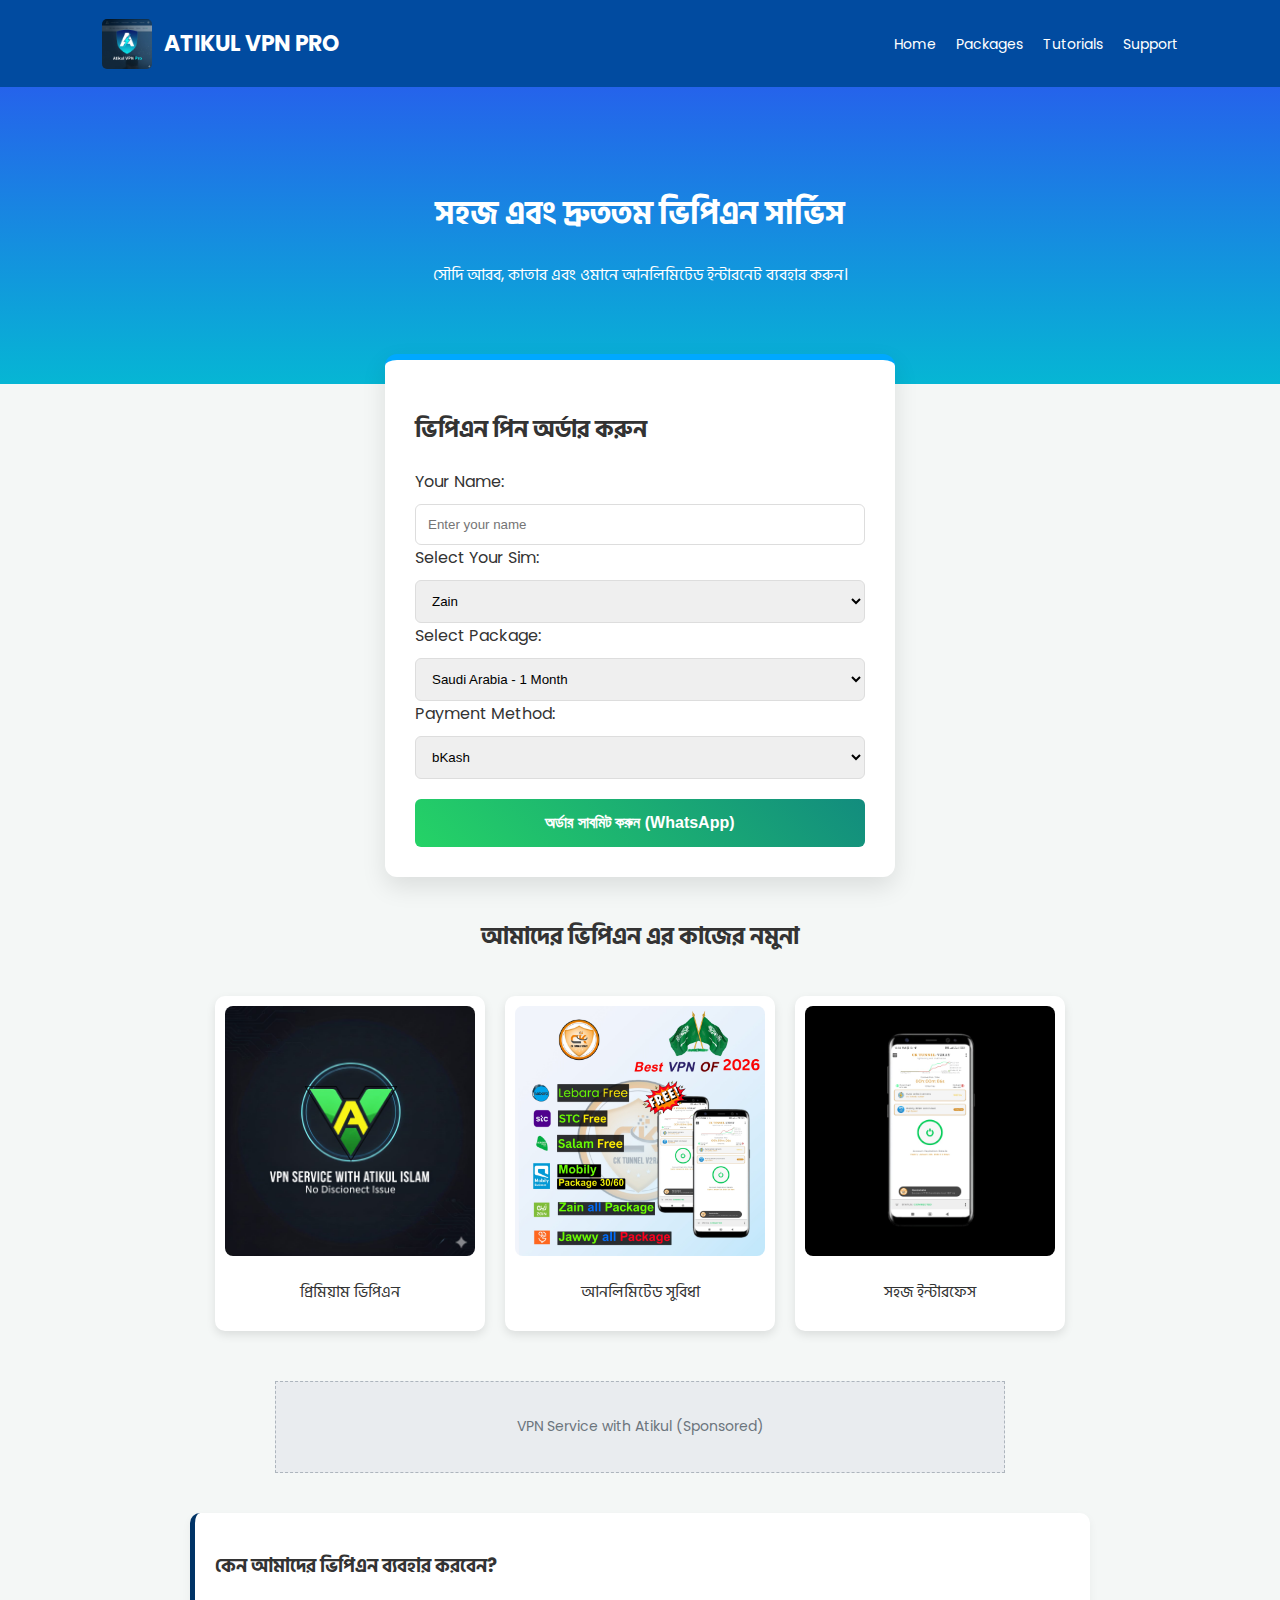
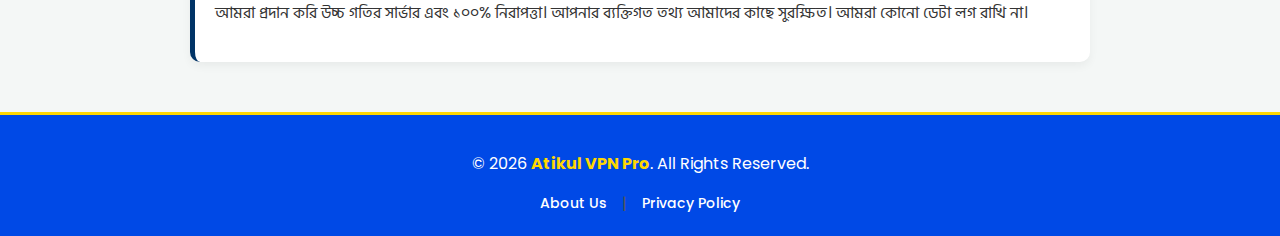
<file: index.html>
<!DOCTYPE html>
<html lang="en">
<head>
    <meta charset="UTF-8">
    <meta name="viewport" content="width=device-width, initial-scale=1.0">
    <title>VPN PRO - Premium Service</title>
    <link rel="stylesheet" href="style.css">
</head>
<body>

<nav class="navbar">
    <div class="logo-container">
        <img src="images/logo.jpg.jpeg" alt="Atikul VPN Pro Logo" class="site-logo">
        <span class="logo-text">Atikul VPN Pro</span>
    </div>
    <ul class="nav-links">
        <li><a href="index.html">Home</a></li>
        <li><a href="packages.html">Packages</a></li>
        <li><a href="tutorials.html">Tutorials</a></li>
        <li><a href="support.html">Support</a></li>
    </ul>
</nav>



    <header class="hero">
        <h1>সহজ এবং দ্রুততম ভিপিএন সার্ভিস</h1>
        <p>সৌদি আরব, কাতার এবং ওমানে আনলিমিটেড ইন্টারনেট ব্যবহার করুন।</p>
    </header>

    <div class="main-content">
        
        <div class="container">
            <h2>ভিপিএন পিন অর্ডার করুন</h2>
            <form id="vpnForm">
              
            
            <label>Your Name:</label>
<input type="text" id="userName" placeholder="Enter your name" required>

<label>Select Your Sim:</label>
<select id="simOperator">
    <option value="Zain">Zain</option>
    <option value="STC">STC</option>
    <option value="Mobily">Mobily</option>
    <option value="Ooredoo">Ooredoo</option>
    <option value="Friendi">Friendi</option>
    <option value="Jawwy">Jawwy</option>
</select>

<label>Select Package:</label>
<select id="package">
    <option value="Saudi 1 Month">Saudi Arabia - 1 Month</option>
    <option value="Qatar 1 Month">Qatar - 1 Month</option>
    <option value="Oman 1 Month">Oman - 1 Month</option>
    <option value="UAE 1 Month">UAE - 1 Month</option>
</select>

<label>Payment Method:</label>
<select id="paymentMethod">
    <option value="bKash">bKash</option>
    <option value="Nagad">Nagad</option>
    <option value="Recharge Card">Recharge Card</option>
    <option value="Bank Transfer">Bank Transfer</option>
</select>

<div style="display: none;">
    <textarea id="details"></textarea>
</div>



                <button type="button" onclick="placeOrder()">অর্ডার সাবমিট করুন (WhatsApp)</button>
            </form>
        </div>

       <section class="screenshots">
    <h2 style="text-align: center; margin-top: 40px;">আমাদের ভিপিএন এর কাজের নমুনা</h2>
    <div class="screenshot-gallery">
        
        <div class="ss-box">
            <img src="images/ss1.jpeg.jpeg" alt="VPN Logo">
            <p>প্রিমিয়াম ভিপিএন</p>
        </div>

        <div class="ss-box">
            <img src="images/ss2.jpeg.jpeg" alt="VPN Features">
            <p>আনলিমিটেড সুবিধা</p>
        </div>

        <div class="ss-box">
            <img src="images/ss3.jpeg.jpeg" alt="VPN App View">
            <p>সহজ ইন্টারফেস</p>
        </div>

    </div>
</section>



<div class="ad-placeholder">
    <p>VPN Service with Atikul (Sponsored)</p>
</div>

<section class="info-section">
    <div class="info-box">
        <h3>কেন আমাদের ভিপিএন ব্যবহার করবেন?</h3>
        <p>আমরা প্রদান করি উচ্চ গতির সার্ভার এবং ১০০% নিরাপত্তা। আপনার ব্যক্তিগত তথ্য আমাদের কাছে সুরক্ষিত। আমরা কোনো ডেটা লগ রাখি না।</p>
    </div>
</section>



    </div>



    

  <footer class="main-footer">
    <div class="footer-content">
        <p>&copy; 2026 <span>Atikul VPN Pro</span>. All Rights Reserved.</p>
        <div class="footer-links">
            <a href="about.html">About Us</a>
            <span class="divider">|</span>
            <a href="privacy.html">Privacy Policy</a>
        </div>
    </div>
</footer>

    <script src="script.js"></script>
</body>
</html>
</file>
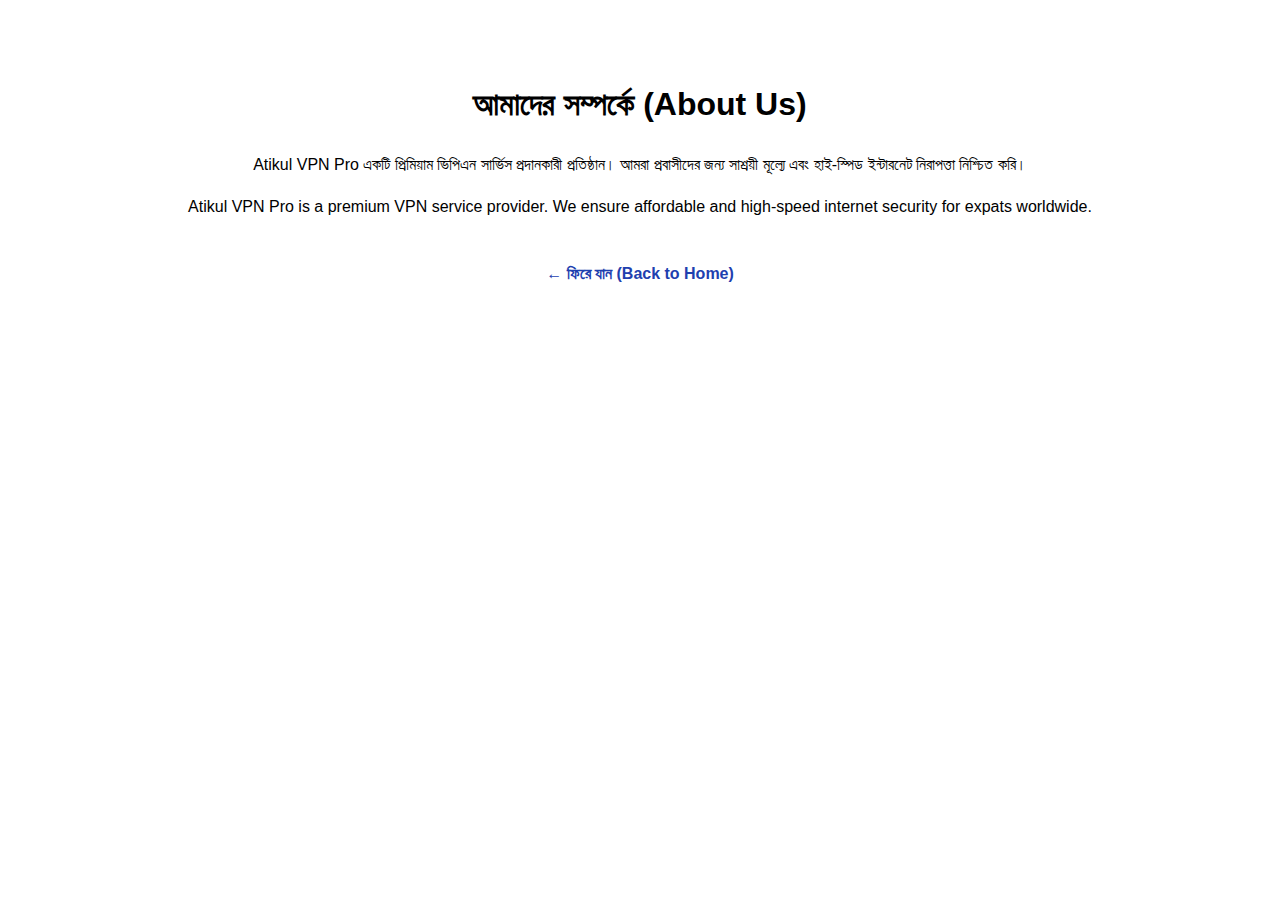
<file: about.html>
<!DOCTYPE html>
<html lang="bn">
<head>
    <meta charset="UTF-8">
    <title>About Us - Atikul VPN Pro</title>
    <style>body{font-family: sans-serif; padding: 50px; line-height: 1.6; text-align: center;} .back{color: #1E40AF; text-decoration: none; font-weight: bold;}</style>
</head>
<body>
    <h1>আমাদের সম্পর্কে (About Us)</h1>
    <p>Atikul VPN Pro একটি প্রিমিয়াম ভিপিএন সার্ভিস প্রদানকারী প্রতিষ্ঠান। আমরা প্রবাসীদের জন্য সাশ্রয়ী মূল্যে এবং হাই-স্পিড ইন্টারনেট নিরাপত্তা নিশ্চিত করি।</p>
    <p>Atikul VPN Pro is a premium VPN service provider. We ensure affordable and high-speed internet security for expats worldwide.</p>
    <br>
    <a href="index.html" class="back">← ফিরে যান (Back to Home)</a>
</body>
</html>
</file>
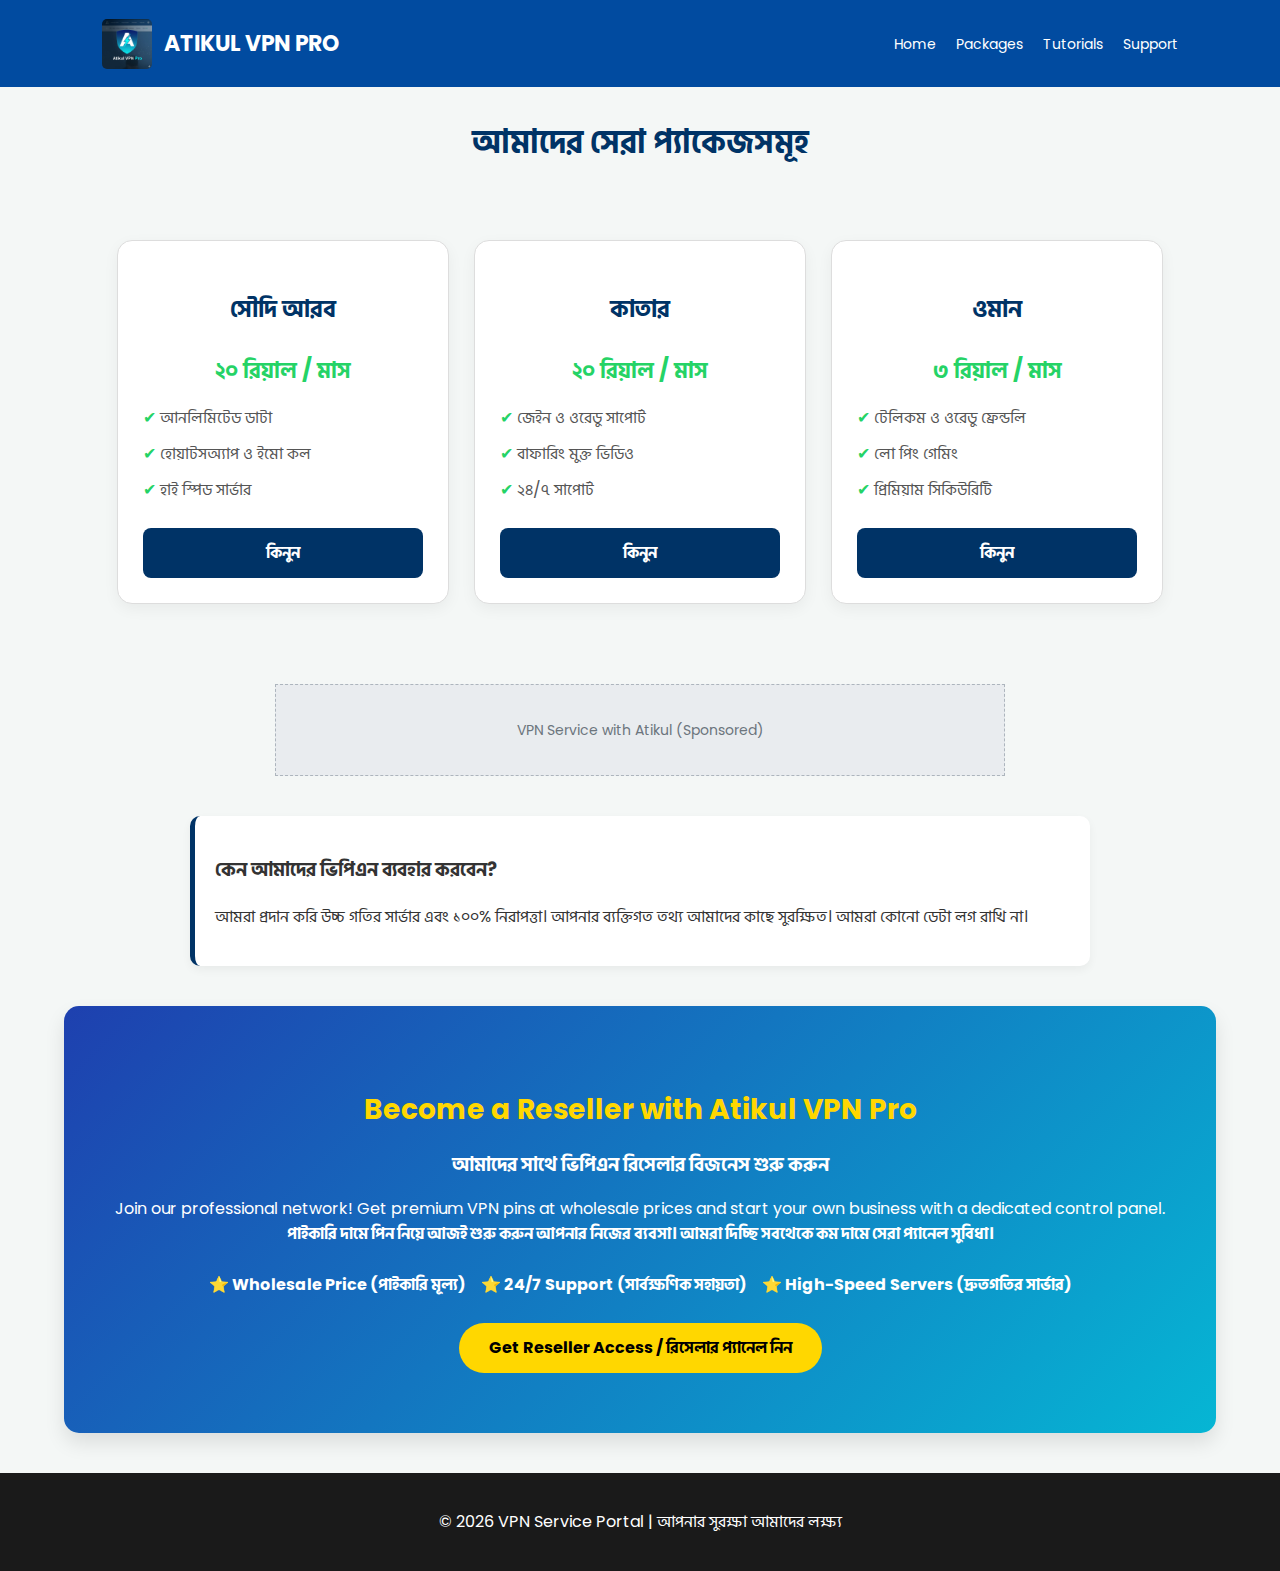
<file: packages.html>
<!DOCTYPE html>
<html lang="en">
<head>
    <meta charset="UTF-8">
    <meta name="viewport" content="width=device-width, initial-scale=1.0">
    <title>VPN Packages - VPN PRO</title>
    <link rel="stylesheet" href="style.css">
</head>
<body>

   <nav class="navbar">
    <div class="logo-container">
        <img src="images/logo.jpg.jpeg" alt="Atikul VPN Pro Logo" class="site-logo">
        <span class="logo-text">Atikul VPN Pro</span>
    </div>
    <ul class="nav-links">
        <li><a href="index.html">Home</a></li>
        <li><a href="packages.html">Packages</a></li>
        <li><a href="tutorials.html">Tutorials</a></li>
        <li><a href="support.html">Support</a></li>
    </ul>
</nav>

    <div class="package-container">
        <h1 style="text-align: center; color: #003366; margin-top: 30px;">আমাদের সেরা প্যাকেজসমূহ</h1>
        
        <div class="price-cards">
            <div class="card">
                <h3>সৌদি আরব</h3>
                <p class="price">২০ রিয়াল / মাস</p>
                <ul>
                    <li>আনলিমিটেড ডাটা</li>
                    <li>হোয়াটসঅ্যাপ ও ইমো কল</li>
                    <li>হাই স্পিড সার্ভার</li>
                </ul>
                <a href="index.html" class="buy-btn">কিনুন</a>
            </div>

            <div class="card">
                <h3>কাতার</h3>
                <p class="price">২০ রিয়াল / মাস</p>
                <ul>
                    <li>জেইন ও ওরেডু সাপোর্ট</li>
                    <li>বাফারিং মুক্ত ভিডিও</li>
                    <li>২৪/৭ সাপোর্ট</li>
                </ul>
                <a href="index.html" class="buy-btn">কিনুন</a>
            </div>

            <div class="card">
                <h3>ওমান</h3>
                <p class="price">৩ রিয়াল / মাস</p>
                <ul>
                    <li>টেলিকম ও ওরেডু ফ্রেন্ডলি</li>
                    <li>লো পিং গেমিং</li>
                    <li>প্রিমিয়াম সিকিউরিটি</li>
                </ul>
                <a href="index.html" class="buy-btn">কিনুন</a>
            </div>
        </div>
    </div>


    <div class="ad-placeholder">
    <p>VPN Service with Atikul (Sponsored)</p>
</div>

<section class="info-section">
    <div class="info-box">
        <h3>কেন আমাদের ভিপিএন ব্যবহার করবেন?</h3>
        <p>আমরা প্রদান করি উচ্চ গতির সার্ভার এবং ১০০% নিরাপত্তা। আপনার ব্যক্তিগত তথ্য আমাদের কাছে সুরক্ষিত। আমরা কোনো ডেটা লগ রাখি না।</p>
    </div>
</section>


<section class="reseller-promo">
    <div class="reseller-content">
        <h2>Become a Reseller with Atikul VPN Pro</h2>
        <h3 style="color: #fff; margin-bottom: 15px;">আমাদের সাথে ভিপিএন রিসেলার বিজনেস শুরু করুন</h3>
        
        <p>
            Join our professional network! Get premium VPN pins at wholesale prices and start your own business with a dedicated control panel. <br>
            <strong>পাইকারি দামে পিন নিয়ে আজই শুরু করুন আপনার নিজের ব্যবসা। আমরা দিচ্ছি সবথেকে কম দামে সেরা প্যানেল সুবিধা।</strong>
        </p>
        
        <div class="reseller-features">
            <span>⭐ Wholesale Price (পাইকারি মূল্য)</span>
            <span>⭐ 24/7 Support (সার্বক্ষণিক সহায়তা)</span>
            <span>⭐ High-Speed Servers (দ্রুতগতির সার্ভার)</span>
        </div>
        
        <a href="https://wa.me/8801349967157?text=I want to join as a Reseller" class="reseller-btn">Get Reseller Access / রিসেলার প্যানেল নিন</a>
    </div>
</section>


    <footer class="site-footer">
        <p>&copy; 2026 VPN Service Portal | আপনার সুরক্ষা আমাদের লক্ষ্য</p>
    </footer>

</body>
</html>
</file>
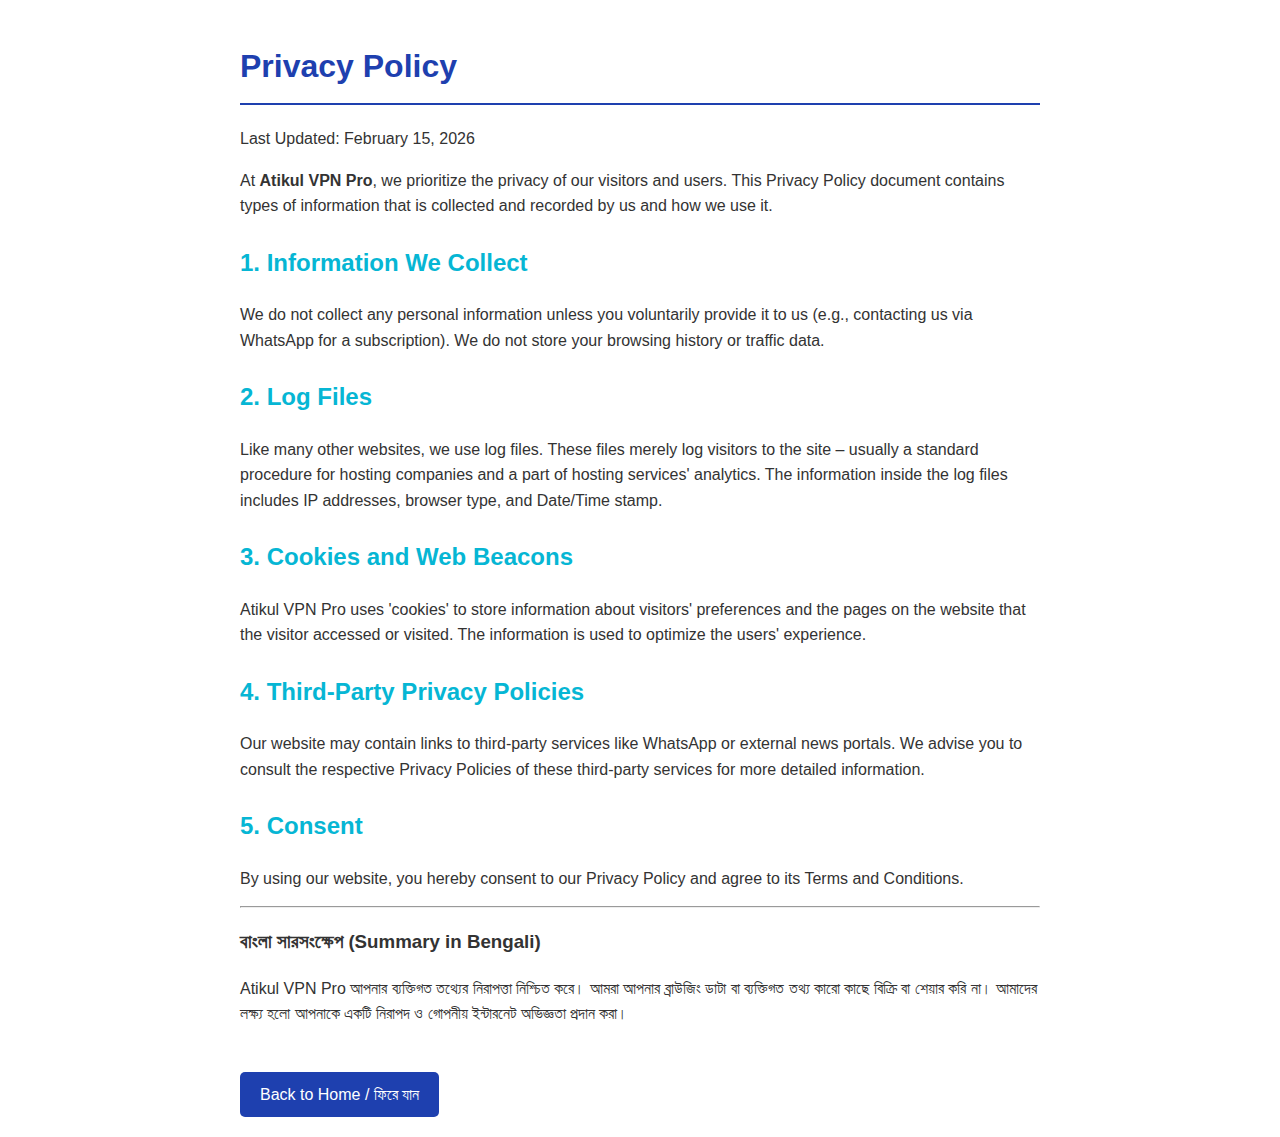
<file: privacy.html>
<!DOCTYPE html>
<html lang="en">
<head>
    <meta charset="UTF-8">
    <meta name="viewport" content="width=device-width, initial-scale=1.0">
    <title>Privacy Policy - Atikul VPN Pro</title>
    <style>
        body { font-family: 'Segoe UI', Tahoma, Geneva, Verdana, sans-serif; line-height: 1.6; color: #333; max-width: 800px; margin: 0 auto; padding: 20px; }
        h1 { color: #1E40AF; border-bottom: 2px solid #1E40AF; padding-bottom: 10px; }
        h2 { color: #06B6D4; margin-top: 25px; }
        p { margin-bottom: 15px; }
        .back-btn { display: inline-block; margin-top: 30px; padding: 10px 20px; background: #1E40AF; color: white; text-decoration: none; border-radius: 5px; }
    </style>
</head>
<body>

    <h1>Privacy Policy</h1>
    <p>Last Updated: February 15, 2026</p>

    <p>At <strong>Atikul VPN Pro</strong>, we prioritize the privacy of our visitors and users. This Privacy Policy document contains types of information that is collected and recorded by us and how we use it.</p>

    <h2>1. Information We Collect</h2>
    <p>We do not collect any personal information unless you voluntarily provide it to us (e.g., contacting us via WhatsApp for a subscription). We do not store your browsing history or traffic data.</p>

    <h2>2. Log Files</h2>
    <p>Like many other websites, we use log files. These files merely log visitors to the site – usually a standard procedure for hosting companies and a part of hosting services' analytics. The information inside the log files includes IP addresses, browser type, and Date/Time stamp.</p>

    <h2>3. Cookies and Web Beacons</h2>
    <p>Atikul VPN Pro uses 'cookies' to store information about visitors' preferences and the pages on the website that the visitor accessed or visited. The information is used to optimize the users' experience.</p>

    <h2>4. Third-Party Privacy Policies</h2>
    <p>Our website may contain links to third-party services like WhatsApp or external news portals. We advise you to consult the respective Privacy Policies of these third-party services for more detailed information.</p>

    <h2>5. Consent</h2>
    <p>By using our website, you hereby consent to our Privacy Policy and agree to its Terms and Conditions.</p>

    <hr>
    <h3>বাংলা সারসংক্ষেপ (Summary in Bengali)</h3>
    <p>Atikul VPN Pro আপনার ব্যক্তিগত তথ্যের নিরাপত্তা নিশ্চিত করে। আমরা আপনার ব্রাউজিং ডাটা বা ব্যক্তিগত তথ্য কারো কাছে বিক্রি বা শেয়ার করি না। আমাদের লক্ষ্য হলো আপনাকে একটি নিরাপদ ও গোপনীয় ইন্টারনেট অভিজ্ঞতা প্রদান করা।</p>

    <a href="index.html" class="back-btn">Back to Home / ফিরে যান</a>

</body>
</html>
</file>
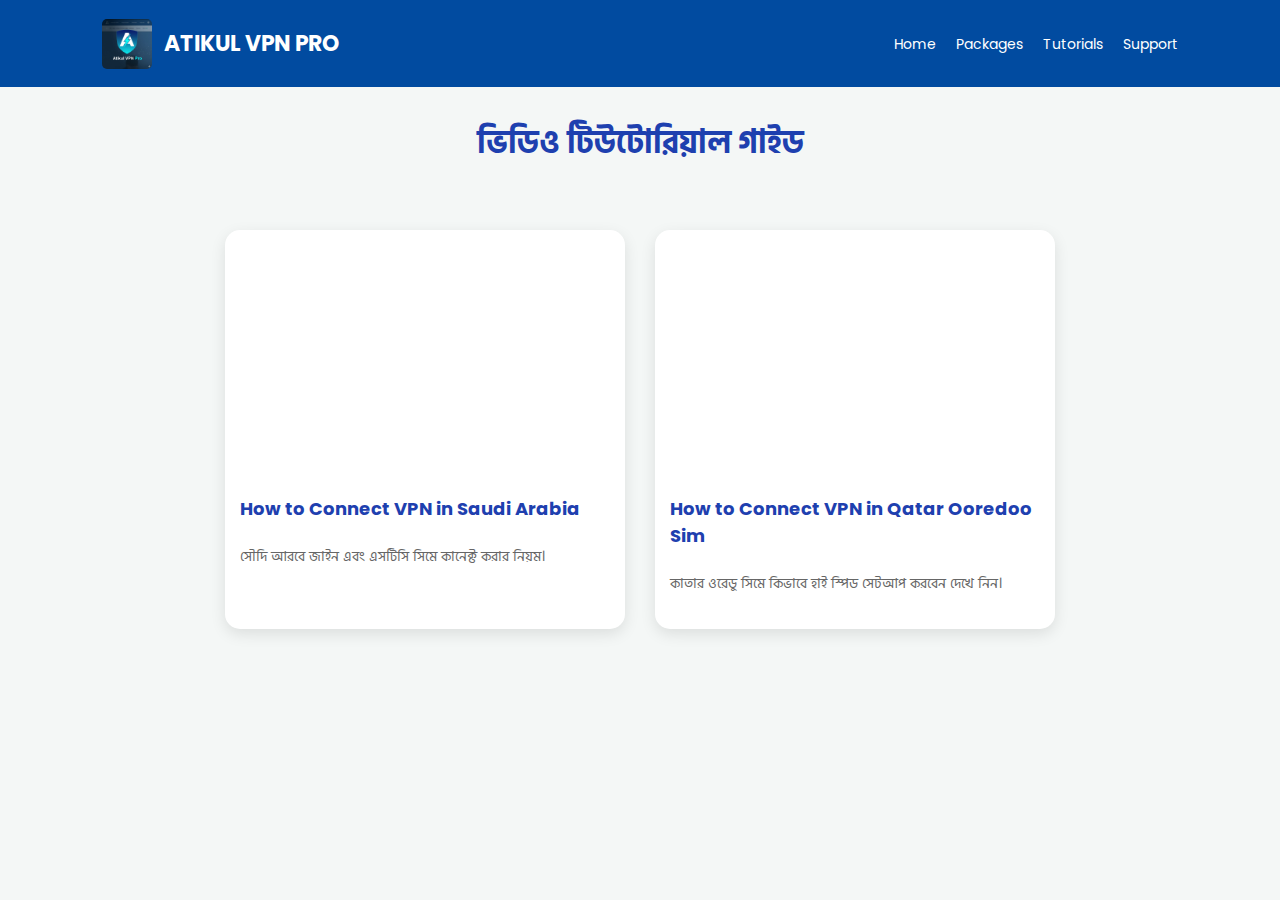
<file: tutorials.html>
<!DOCTYPE html>
<html lang="en">
<head>
    <meta charset="UTF-8">
    <meta name="viewport" content="width=device-width, initial-scale=1.0">
    <title>VPN Tutorials - VPN PRO</title>
    <link rel="stylesheet" href="style.css">
</head>
<body>

    <nav class="navbar">
    <div class="logo-container">
        <img src="images/logo.jpg.jpeg" alt="Atikul VPN Pro Logo" class="site-logo">
        <span class="logo-text">Atikul VPN Pro</span>
    </div>
    <ul class="nav-links">
        <li><a href="index.html">Home</a></li>
        <li><a href="packages.html">Packages</a></li>
        <li><a href="tutorials.html">Tutorials</a></li>
        <li><a href="support.html">Support</a></li>
    </ul>
</nav>

    <div class="container-full">
        <h1 style="text-align: center; color: #1E40AF; margin-top: 30px;">ভিডিও টিউটোরিয়াল গাইড</h1>
        
        <div class="tutorial-grid">
            <div class="video-item">
                <div class="video-frame">
                    <iframe src="https://" frameborder="0" allowfullscreen></iframe>
                </div>
                <h3>How to Connect VPN in Saudi Arabia</h3>
                <p>সৌদি আরবে জাইন এবং এসটিসি সিমে কানেক্ট করার নিয়ম।</p>
            </div>

            <div class="video-item">
                <div class="video-frame">
                    <iframe src="https://www.youtube.com/embed/dQw4w9WgXcQ" frameborder="0" allowfullscreen></iframe>
                </div>
                <h3> How to Connect VPN in Qatar Ooredoo Sim</h3>
                <p>কাতার ওরেডু সিমে কিভাবে হাই স্পিড সেটআপ করবেন দেখে নিন।</p>
            </div>
        </div>
    </div>

</body>
</html>
</file>
<file: style.css>
@import url('https://fonts.googleapis.com/css2?family=Poppins:wght@300;400;600&family=Hind+Siliguri:wght@400;600&display=swap');

body {
    margin: 0;
    padding: 0;
    font-family: 'Poppins', 'Hind Siliguri', sans-serif;
    background-color: #f4f7f6;
    color: #333;
}

.navbar {
    display: flex;
    justify-content: space-between;
    align-items: center;
    background-color: #014ba0; /* এই লাইনটিই কালার কন্ট্রোল করে */
    padding: 15px 8%;
    color: rgb(255, 255, 255);
}

.nav-links { list-style: none; display: flex; }
.nav-links li { margin-left: 20px; }
.nav-links a { color: white; text-decoration: none; font-size: 14px; }


.hero {
    /* আপনার আগের ব্যাকগ্রাউন্ড কালারটি মুছে নিচেরটি দিন */
    background: linear-gradient(180deg, #2563EB 0%, #06B6D4 100%);
    
    /* টেক্সট পরিষ্কার দেখানোর জন্য প্যাডিং এবং কালার নিশ্চিত করুন */
    padding: 80px 20px;
    text-align: center;
    color: white;
}



.container {
    background: white;
    padding: 30px;
    border-radius: 12px;
    box-shadow: 0 10px 25px rgba(0,0,0,0.1);
    max-width: 450px;
    margin: -30px auto 40px;
    border-top: 6px solid #00a8ff;
}

input, select, textarea {
    width: 100%;
    padding: 12px;
    margin-top: 10px;
    border: 1px solid #ddd;
    border-radius: 6px;
    box-sizing: border-box;
}

button {
    background: linear-gradient(45deg, #25d366, #128c7e);
    color: white;
    border: none;
    padding: 15px;
    width: 100%;
    margin-top: 20px;
    border-radius: 6px;
    cursor: pointer;
    font-size: 16px;
    font-weight: bold;
}

/* ছবি সাজানোর ডিজাইন */
.screenshot-gallery {
    display: flex;
    justify-content: center;
    gap: 20px;
    flex-wrap: wrap;
    padding: 20px;
}

.ss-box {
    width: 250px;
    background: white;
    padding: 10px;
    border-radius: 10px;
    box-shadow: 0 4px 10px rgba(0,0,0,0.1);
    text-align: center;
}

.ss-box img {
    width: 100%;
    border-radius: 8px;
}

.site-footer {
    background: #1a1a1a;
    color: white;
    text-align: center;
    padding: 20px;
    margin-top: 40px;
}


/* বিজ্ঞাপনের বক্স ডিজাইন */
.ad-placeholder {
    max-width: 728px;
    height: 90px;
    background: #e9ecef;
    border: 1px dashed #adb5bd;
    margin: 30px auto;
    display: flex;
    align-items: center;
    justify-content: center;
    color: #6c757d;
    font-size: 14px;
}

/* ইনফো সেকশন */
.info-section {
    max-width: 900px;
    margin: 40px auto;
    padding: 0 20px;
}

.info-box {
    background: #fff;
    padding: 20px;
    border-radius: 10px;
    border-left: 5px solid #003366;
    box-shadow: 0 4px 10px rgba(0,0,0,0.05);
}





/* প্যাকেজ কার্ড ডিজাইন */
.price-cards {
    display: flex;
    justify-content: center;
    gap: 25px;
    padding: 50px 20px;
    flex-wrap: wrap;
}

.card {
    background: white;
    border: 1px solid #ddd;
    border-radius: 15px;
    width: 280px;
    padding: 25px;
    text-align: center;
    transition: 0.3s;
    box-shadow: 0 5px 15px rgba(0,0,0,0.05);
}

.card:hover {
    transform: translateY(-10px);
    box-shadow: 0 12px 30px rgba(0,0,0,0.1);
}

.card h3 { color: #003366; font-size: 24px; }
.price { font-size: 22px; color: #25d366; font-weight: bold; margin: 15px 0; }
.card ul { list-style: none; padding: 0; margin-bottom: 25px; text-align: left; }
.card ul li { margin-bottom: 10px; color: #555; }
.card ul li::before { content: "✔ "; color: #25d366; }

.buy-btn {
    display: block;
    background: #003366;
    color: white;
    text-decoration: none;
    padding: 12px;
    border-radius: 8px;
    font-weight: bold;
}



/* টিউটোরিয়াল গ্রিড ডিজাইন */
.tutorial-grid {
    display: flex;
    justify-content: center;
    gap: 30px;
    padding: 40px 10%;
    flex-wrap: wrap;
}

.video-item {
    background: white;
    width: 400px;
    border-radius: 15px;
    overflow: hidden;
    box-shadow: 0 5px 15px rgba(0,0,0,0.1);
    padding-bottom: 20px;
}

.video-frame iframe {
    width: 100%;
    height: 225px;
}

.video-item h3 {
    padding: 15px 15px 5px;
    color: #1E40AF;
    font-size: 18px;
}

.video-item p {
    padding: 0 15px;
    color: #666;
    font-size: 14px;
}





/* --- Support Page Styles Start --- */

/* সাপোর্ট পেজের মূল কন্টেইনার */
.support-container {
    padding: 60px 20px;
    background-color: #f4f7f9; /* হালকা ব্যাকগ্রাউন্ড যাতে কার্ডগুলো ফুটে ওঠে */
    min-height: 80vh;
    text-align: center;
}

.support-container h1 {
    font-size: 32px;
    margin-bottom: 10px;
    color: #1E40AF; /* আপনার থিমের সাথে মিল রেখে ডিপ ব্লু */
}

.support-container p {
    color: #64748b;
    margin-bottom: 40px;
}

/* কার্ডগুলো সাজানোর গ্রিড */
.support-cards {
    display: flex;
    justify-content: center;
    gap: 30px;
    flex-wrap: wrap; /* মোবাইল স্ক্রিনে একটার নিচে একটা আসবে */
    max-width: 1000px;
    margin: 0 auto;
}

/* প্রতিটি সাপোর্ট কার্ডের ডিজাইন */
.s-card {
    background: #ffffff;
    padding: 40px 30px;
    border-radius: 20px;
    width: 300px;
    box-shadow: 0 10px 25px rgba(0, 0, 0, 0.05);
    transition: transform 0.3s ease, box-shadow 0.3s ease;
    border: 1px solid #e2e8f0;
}

.s-card:hover {
    transform: translateY(-10px); /* মাউস নিলে কার্ড একটু উপরে উঠবে */
    box-shadow: 0 15px 35px rgba(0, 0, 0, 0.1);
}

.s-card img {
    width: 70px;
    height: 70px;
    margin-bottom: 20px;
}

.s-card h3 {
    font-size: 22px;
    color: #1e293b;
    margin-bottom: 15px;
}

.s-card p {
    font-size: 15px;
    line-height: 1.6;
    margin-bottom: 25px;
}

/* বাটন ডিজাইন */
.s-btn {
    display: inline-block;
    padding: 12px 25px;
    border-radius: 50px;
    text-decoration: none;
    font-weight: 600;
    font-size: 15px;
    transition: background 0.3s ease;
}

.s-btn.wa {
    background-color: #25D366; /* হোয়াটসঅ্যাপ গ্রিন */
    color: white;
}

.s-btn.wa:hover {
    background-color: #1da851;
}

.s-btn.mail {
    background-color: #1E40AF; /* আপনার থিম ব্লু */
    color: white;
}

.s-btn.mail:hover {
    background-color: #17368a;
}

/* ফিরে যাওয়ার লিঙ্ক */
.back-link {
    display: inline-block;
    margin-top: 40px;
    color: #1E40AF;
    text-decoration: none;
    font-weight: 600;
}

.back-link:hover {
    text-decoration: underline;
}

/* --- Support Page Styles End --- */





.logo-container {
    display: flex;
    align-items: center;
    gap: 12px; /* ছবি ও লেখার মাঝখানের গ্যাপ */
}

.site-logo {
    width: 50px; /* লোগোর সাইজ */
    height: 50px;
    border-radius: 5px; /* কোনাগুলো সামান্য গোল করার জন্য */
    object-fit: cover;
}

.logo-text {
    font-size: 22px;
    font-weight: bold;
    color: white;
    text-transform: uppercase;
}




/* রিসেলার সেকশন ডিজাইন */
.reseller-promo {
    background: linear-gradient(135deg, #1E40AF, #06B6D4); /* আপনার সাইটের থিম কালার */
    padding: 60px 20px;
    color: white;
    text-align: center;
    margin: 40px 5%;
    border-radius: 15px;
    box-shadow: 0 10px 20px rgba(0,0,0,0.1);
}

.reseller-content h2 {
    font-size: 28px;
    margin-bottom: 15px;
    color: #FFD700; /* টাইটেলটি সোনালী রঙের হবে যাতে নজরে পড়ে */
}

.reseller-features {
    margin: 25px 0;
    display: flex;
    justify-content: center;
    gap: 15px;
    flex-wrap: wrap;
    font-weight: bold;
}

.reseller-btn {
    background-color: #FFD700;
    color: #000;
    padding: 12px 30px;
    text-decoration: none;
    font-weight: bold;
    border-radius: 50px;
    display: inline-block;
    transition: 0.3s ease;
}

.reseller-btn:hover {
    background-color: #ffffff;
    transform: translateY(-3px);
}





/* ফুটার ডিজাইন */
.main-footer {
    background-color: #0049e6; /* গাঢ় কালো ব্যাকগ্রাউন্ড */
    color: #ffffff;
    padding: 20px 10px;
    text-align: center;
    border-top: 3px solid #FFD700; /* উপরে সোনালী বর্ডার */
    margin-top: 50px;
}

.main-footer p {
    font-size: 16px;
    margin-bottom: 15px;
}

.main-footer p span {
    color: #FFD700; /* ব্র্যান্ডের নাম সোনালী */
    font-weight: bold;
}

.footer-links {
    display: flex;
    justify-content: center;
    align-items: center;
    gap: 15px;
}

.footer-links a {
    color: #ffffff; /* সায়ান কালার */
    text-decoration: none;
    font-size: 14px;
    font-weight: 500;
    transition: 0.3s;
}

.footer-links a:hover {
    color: #FFD700; /* হোভার করলে সোনালী হবে */
    text-decoration: underline;
}

.divider {
    color: #555;
}

/* মোবাইল রেসপন্সিভ */
@media (max-width: 600px) {
    .footer-links {
        flex-direction: column;
        gap: 10px;
    }
    .divider {
        display: none;
    }
}
</file>
